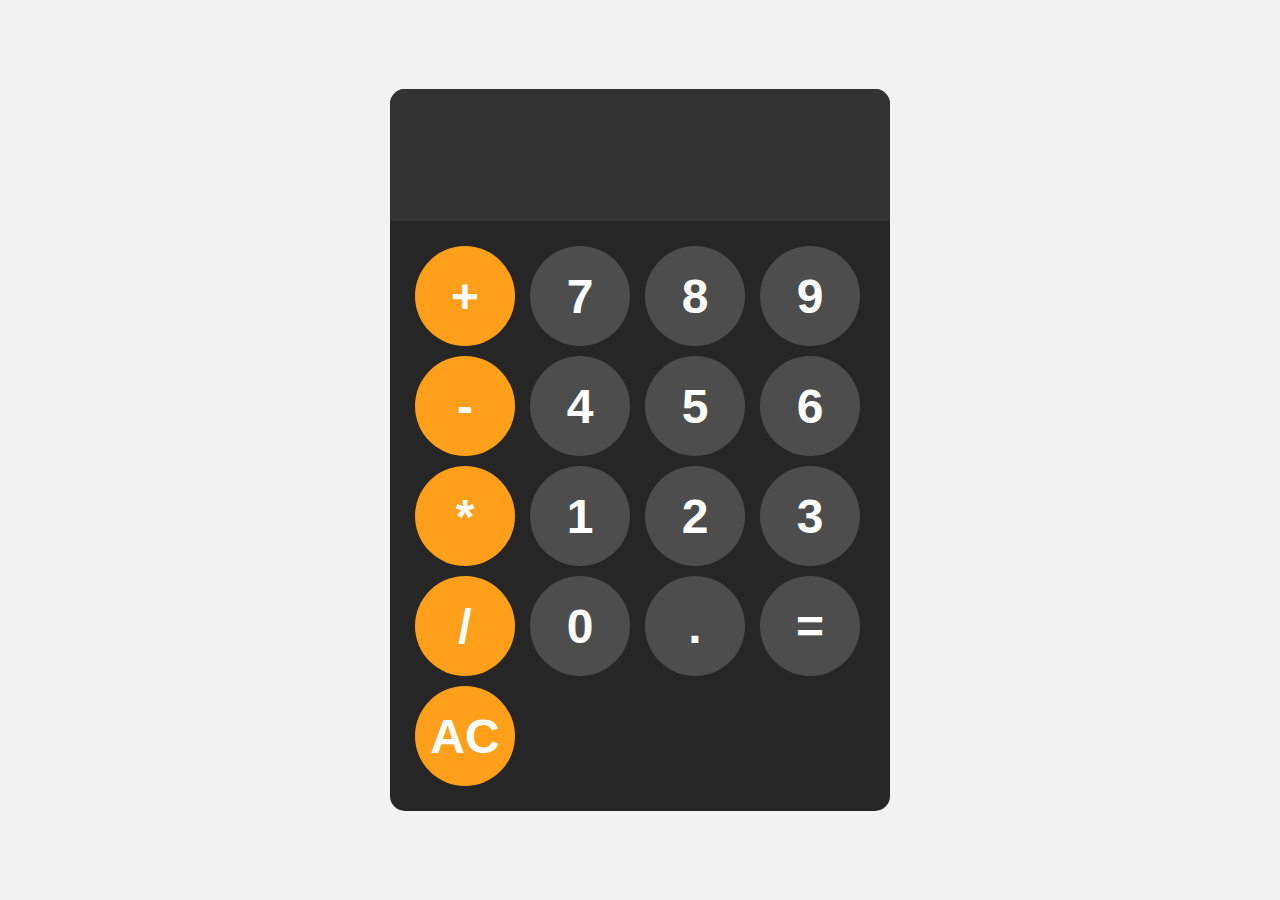
<file: PortWebsite/calculator.html>
<!DOCTYPE html>
<html lang="en" >
<head>

    <meta charset="UTF-8">
    <meta name="viewport" content="width=device-width, initial-scale=1.0"> 
    <title>Document</title>
    <link rel ="stylesheet" href ="styles.css">
</head>

    </body>
    <div id = "calculator">
        <input id ="display" readonly>
        <div id ="keys">
            <button onclick = "appendToDisplay('+')" class = "operator-btn">+</button>
            <button onclick = "appendToDisplay('7')">7</button>
            <button onclick = "appendToDisplay('8')">8</button>
            <button onclick = "appendToDisplay('9')">9</button>
            <button onclick = "appendToDisplay('-')" class = "operator-btn">-</button>
            <button onclick = "appendToDisplay('4')">4</button>
            <button onclick = "appendToDisplay('5')">5</button>
            <button onclick = "appendToDisplay('6')">6</button>
            <button onclick = "appendToDisplay('*')" class = "operator-btn">*</button>
            <button onclick = "appendToDisplay('1')">1</button>
            <button onclick = "appendToDisplay('2')">2</button>
            <button onclick = "appendToDisplay('3')">3</button>
            <button onclick = "appendToDisplay('/')" class = "operator-btn">/</button>
            <button onclick = "appendToDisplay('0')">0</button>
            <button onclick = "appendToDisplay('.')">.</button>
            <button onclick = "calculate()">=</button>
            <button onclick = "clearDisplay()" class = "operator-btn">AC</button>
        </div>
    </div>
    <script src="calculator.js"></script>

</body>
 </html>
</file>
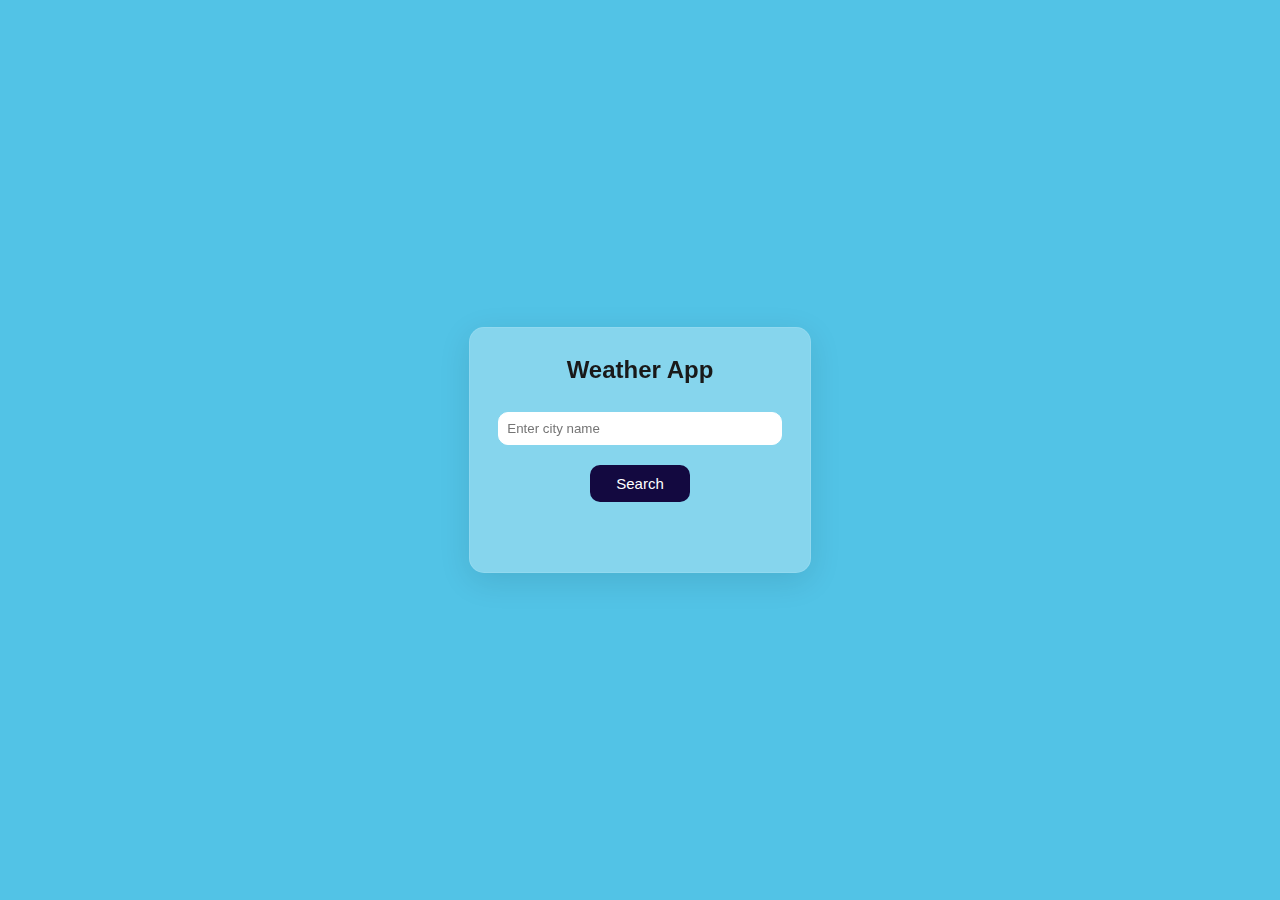
<file: PortWebsite/weather.html>
<!DOCTYPE html>
<html lang="en">
<head>
    <meta charset="UTF-8">
    <meta name="viewport" content="width=device-width, initial-scale=1.0">
    <title>Weather App</title>
    <link rel ="stylesheet" href="./style.css">
    </head>
    <body>
        <div id ="weather-container">
            <h2>Weather App</h2>
            <input type ="text" id ="city" placeholder="Enter city name">
            <button onclick="getWeather()">Search</button>

            <img id="weather-icon" alt="Weather Icon">
            <div id="temp-div"></div>
            <div id="weather-info"></div>
            <div id="hourly-forecast"></div>
        </div>
        <script src ="./weather.js"></script>
    </body>
    </html>
</file>
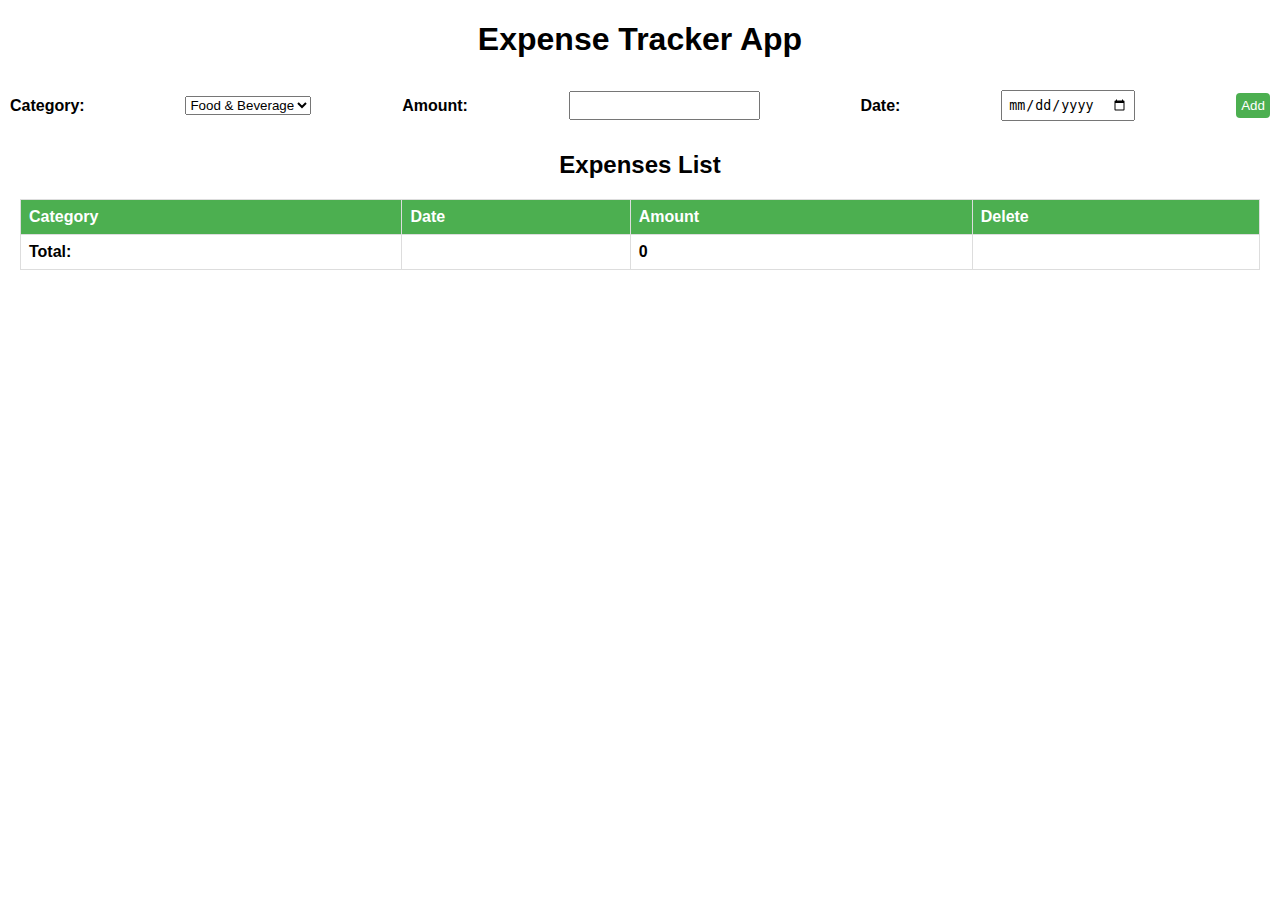
<file: projects/expense.html>
<!DOCTYPE html>
<html lan ="en">
    <head>
        <meta charset="UTF-8">
        <meta http-equiv="X-UA-Compatible" content="IE=edge">
        <meta name="viewport" content="width=device-width, initial-scale=1.0">
        <link rel="stylesheet" href="style_exp.css">
        <title>Expense Tracker App</title>
    </head>
    <body>
        <h1>Expense Tracker App</h1>
        <div class="input-section">
            <label for ="category-select">Category:</label>
            <select id="category-select">
                <option value="Food & Beverage">Food & Beverage</option>
                <option value="Rent">Rent</option>
                <option value="Transport">Transport</option>
                <option value="Self-care">Self-cares</option>
                <option value="Other">Other</option>
            </select>
            <label for="amount-input">Amount:</label>
            <input type="number" id="amount-input">

            <label for="date-input">Date:</label>
            <input type="date" id="date-input">

           <button id="add-btn">Add</button>
        </div>
        <div class="expenses-list">
            <h2>Expenses List</h2>
            <table>
                <thead>
                    <tr>
                        <th>Category</th>
                        <th>Date</th>
                        <th>Amount</th>
                        <th>Delete</th>
                    </tr>
                </thead>
                <tbody id = "expenses-table-body">

                </tbody>
                <tfoot>
                    <tr>
                        <td>Total:</td>
                        <td></td>
                        <td id="total-amount">0</td>
                        <td></td>
                    </tr>
                </tfoot>
            </table>
        </div>
        <script src="expense.js"></script>
    </body>
</html>
</file>
<file: PortWebsite/styles.css>
body{
    margin: 0;
    display:flex;
    justify-content: center;
    align-items: center;
    height: 100vh;
    background-color: hsl(0, 0%, 95%);
}

#calculator{
    font-family: Arial, sans-serif;
    background-color: hsl(0, 0%, 15%);
    border-radius: 15px;
    max-width: 500px;
    overflow: hidden;
}
#display{
    width: 100%;
    padding: 20px;
    font-size: 5rem;
    text-align: left;
    border: none;
    background-color: hsl(0, 0%, 20%);
    color:white;
}
#keys {
    display: grid;
    grid-template-columns: repeat(4, 1fr);
    gap: 10px;
    padding: 25px;
}

button{
    width: 100px;
    height: 100px;
    border-radius: 50px;
    border: none;
    background-color: hsl(0, 0%, 30%);
    color:white;
    font-size: 3rem;
    font-weight: bold;
    cursor: pointer;
}

button:hover{
    background-color: hsl(0, 0%, 40%);
}
button:active{
    background-color: hsl(0, 0%, 50%);
}

.operator-btn{
    background-color: hsl(35, 100%, 55%);
}

.operator-btn:hover{
    background-color: hsl(35, 100%, 65%);
}

.operator-btn:active{
    background-color: hsl(35, 100%, 75%);
}
</file>
<file: PortWebsite/style.css>
body{
    background: #52c3e6;
    font-family: 'Seoge UI', Tahoma, Geneva, Verdana, sans-serif;
    display:flex;
    align-items: center;
    justify-content: center;
    height: 100vh;
    margin: 0;
}

#weather-container{
    background: rgba(255, 255, 255, 0.3);
    max-width: 400px;
    padding: 20px;
    border-radius: 15px;
    box-shadow: 0 8px 32px rgba(0,0,0,0.1);
    backdrop-filter: blur(10px);
    border: 1px solid rgba(255, 255, 255, 0.1);
    text-align: center;
}
h2, label, p{
    color: #191919;
    margin: 8px 0;
}

input{
    width: calc(100% - 16px);
    padding: 8px;
    box-sizing: border-box;
    border-radius: 10px;
    border: 1px solid white;
    margin-top: 20px;
}

button{
    background: #130940;
    color: white;
    padding: 10px;
    border: none;
    border-radius: 10px;
    cursor: pointer;
    margin-top: 20px;
    width: 100px;
    font-size: 15px;

}

button:hover {
    background: #5e6669;
}

#temp-div p{
    font-size: 60px;
    margin-top: -30px;
}

#weather-info{
    font-size: 20px;
}

#weather-icon{
    width: 200px;
    height: 200px;
    margin: 0 auto 10px;
    margin-bottom: 0;
    display: none;
}

#hourly-forecast{
    margin-top: 50px;
    overflow-x: auto;
    white-space: nowrap;
    display: flex;
    justify-content: space-between;
}

.hourly-item{
    flex: 0 0 auto;
    width: 80px;
    display: flex;
    flex-direction: column;
    align-items: center;
    margin-right: 10px;
    color: white;
}

.hourly-item img {
    width: 30px;
    height: 30px;
    margin-bottom: 5px;
}

#hourly-heading{
    color: #fff;
    margin-top: 10px;
}
</file>
<file: projects/style_exp.css>
body {
    font-family: Arial, sans-serif;
    margin:0;
}
h1, h2 {
    text-align:center;
}

.input-section{
    display: flex;
    flex-direction: row;
    justify-content: space-between;
    align-items: center;
    padding: 10px;
}

.input-section label {
    font-weight: bold;
    margin-right: 10px;
}

.input-section input[type="number"], .input-section input[type="date"] {
    padding: 5px;
    margin-right: 10px;
}

.input-section button {
    padding: 5px;
    background-color: #4caf50;
    color: white;
    border: none;
    border-radius: 4px;
    cursor: pointer;
}

.expenses-list{
    margin: 20px;
}

table {
    width: 100%;
    border-collapse: collapse;
}

th, td {
    border: 1px solid #ddd;
    padding: 8px;
    text-align: left;
}

th {
    background-color: #4caf50;
    color: white;
}

tfoot td {
    font-weight: bold;
}

.delete-btn {
    padding: 5px 10px;
    background-color: #f44336;
    color: white;
    border: none;
    border-radius: 4px;
    cursor: pointer;
}
</file>
